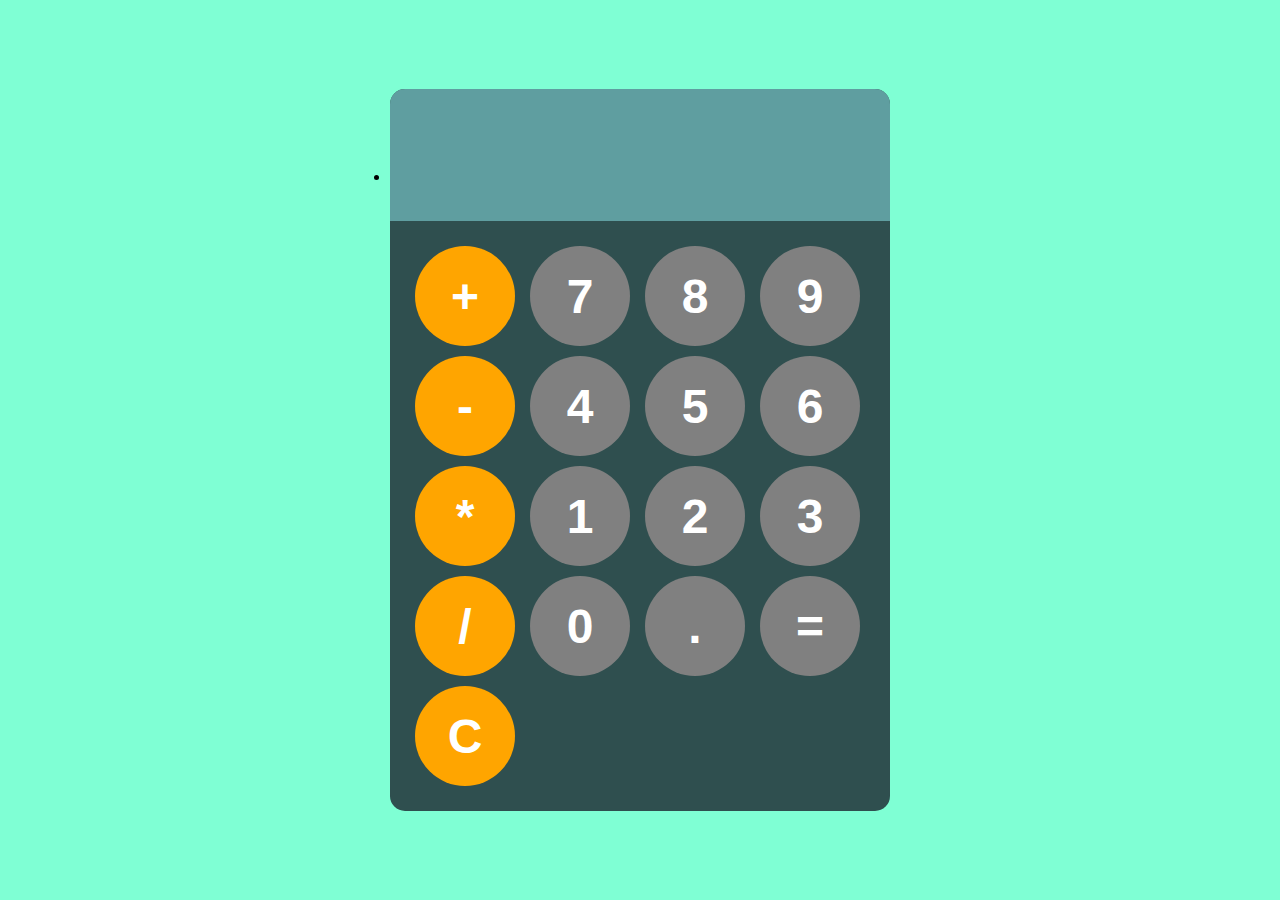
<file: Calculator/index.html>
<!DOCTYPE html>
<html lang="en">
<li>
    <meta charset="UTF-8">
    <meta http-equiv="X-UA-Compatible" content="IE=edge">
    <meta name="viewport" content="width=device-width, initial-scale=1.0">
    <title>My Website</title>
    <link rel="stylesheet" href="style.css"></link>
</head>
<body>
    <div id="calculator">
        <input id="display" readonly>
        <div id="keys">
            <button onclick="appendtodisplay('+')" class="operator">+</button>
            <button onclick="appendtodisplay('7')">7</button>
            <button onclick="appendtodisplay('8')">8</button>
            <button onclick="appendtodisplay('9')">9</button>
            <button onclick="appendtodisplay('-')" class="operator">-</button>
            <button onclick="appendtodisplay('4')">4</button>
            <button onclick="appendtodisplay('5')">5</button>
            <button onclick="appendtodisplay('6')">6</button>
            <button onclick="appendtodisplay('*')" class="operator">*</button>
            <button onclick="appendtodisplay('1')">1</button>
            <button onclick="appendtodisplay('2')">2</button>
            <button onclick="appendtodisplay('3')">3</button>
            <button onclick="appendtodisplay('/')" class="operator">/</button>
            <button onclick="appendtodisplay('0')">0</button>
            <button onclick="appendtodisplay('.')">.</button>
            <button onclick="calculate()">=</button>
            <button onclick="clear()" class="operator">C</button>
        </div>
    </div>
    <script src="index.js"></script>
</body>
</html>
</file>
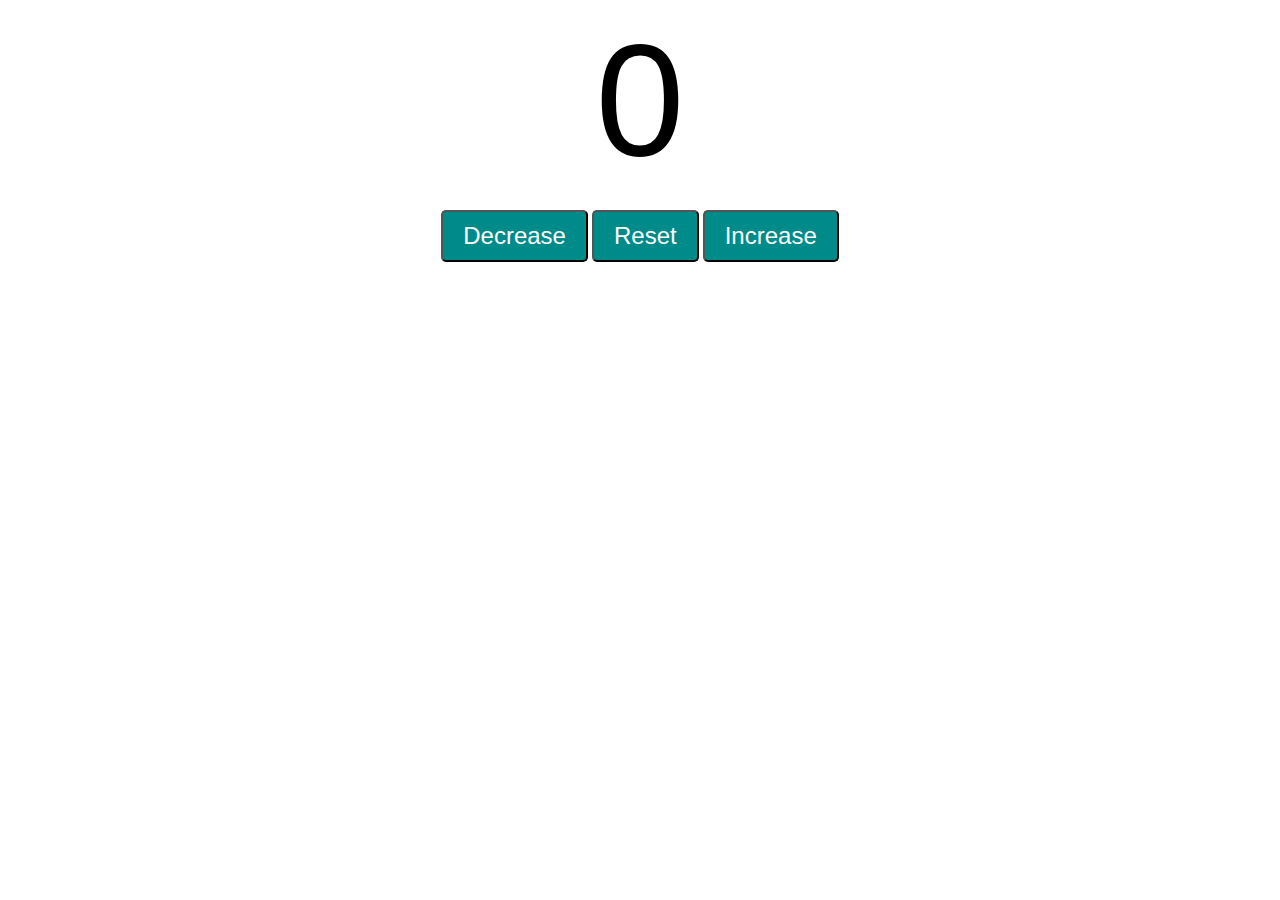
<file: Counter/index.html>
<!DOCTYPE html>
<html lang="en">
<head>
    <meta charset="UTF-8">
    <meta http-equiv="X-UA-Compatible" content="IE=edge">
    <meta name="viewport" content="width=device-width, initial-scale=1.0">
    <link rel="stylesheet" href="style.css">
    <title>Counter</title>
</head>
<body>
    <label id="count">0</label>
    <br>
    <div id="btns">
        <button id="dec" class="buttons">Decrease</button>
        <button id="rec" class="buttons">Reset</button>
        <button id="inc" class="buttons">Increase</button>
    </div>
    <script src="index.js"></script>
</body>
</html>
</file>
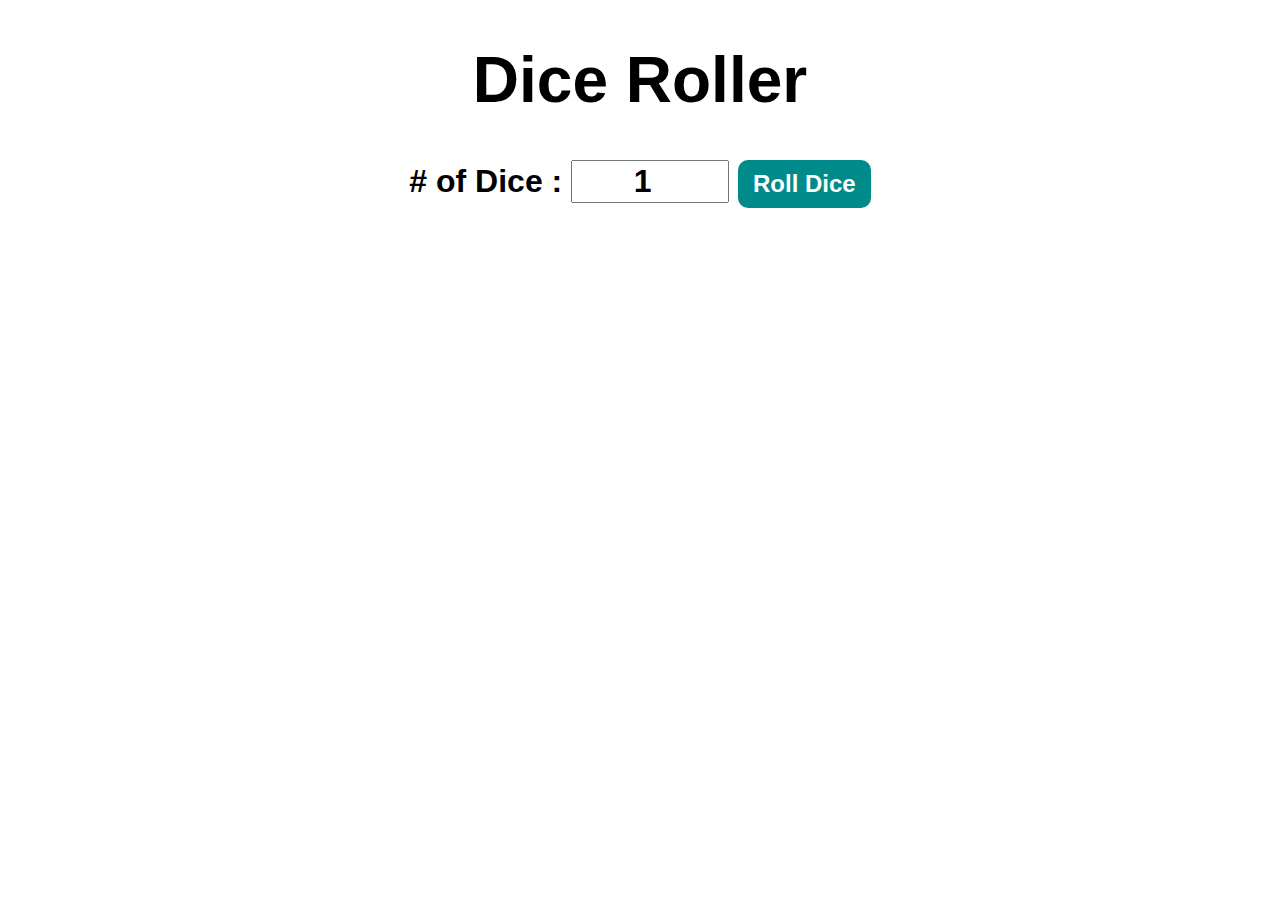
<file: Dice Roller/index.html>
<!DOCTYPE html>
<html lang="en">
<li>
    <meta charset="UTF-8">
    <meta http-equiv="X-UA-Compatible" content="IE=edge">
    <meta name="viewport" content="width=device-width, initial-scale=1.0">
    <title>My Website</title>
    <link rel="stylesheet" href="style.css"></link>
</head>
<body>
    <div id="container">
        <h1>Dice Roller</h1>
        <label># of Dice : </label>
        <input type="number" value="1" min="1" id="numofdice">
        <button onclick="rollDice()">Roll Dice</button>
        <div id="diceResult"></div>
        <div id="diceimg"></div>
    </div>
    <script src="index.js"></script>
</body>
</html>
</file>
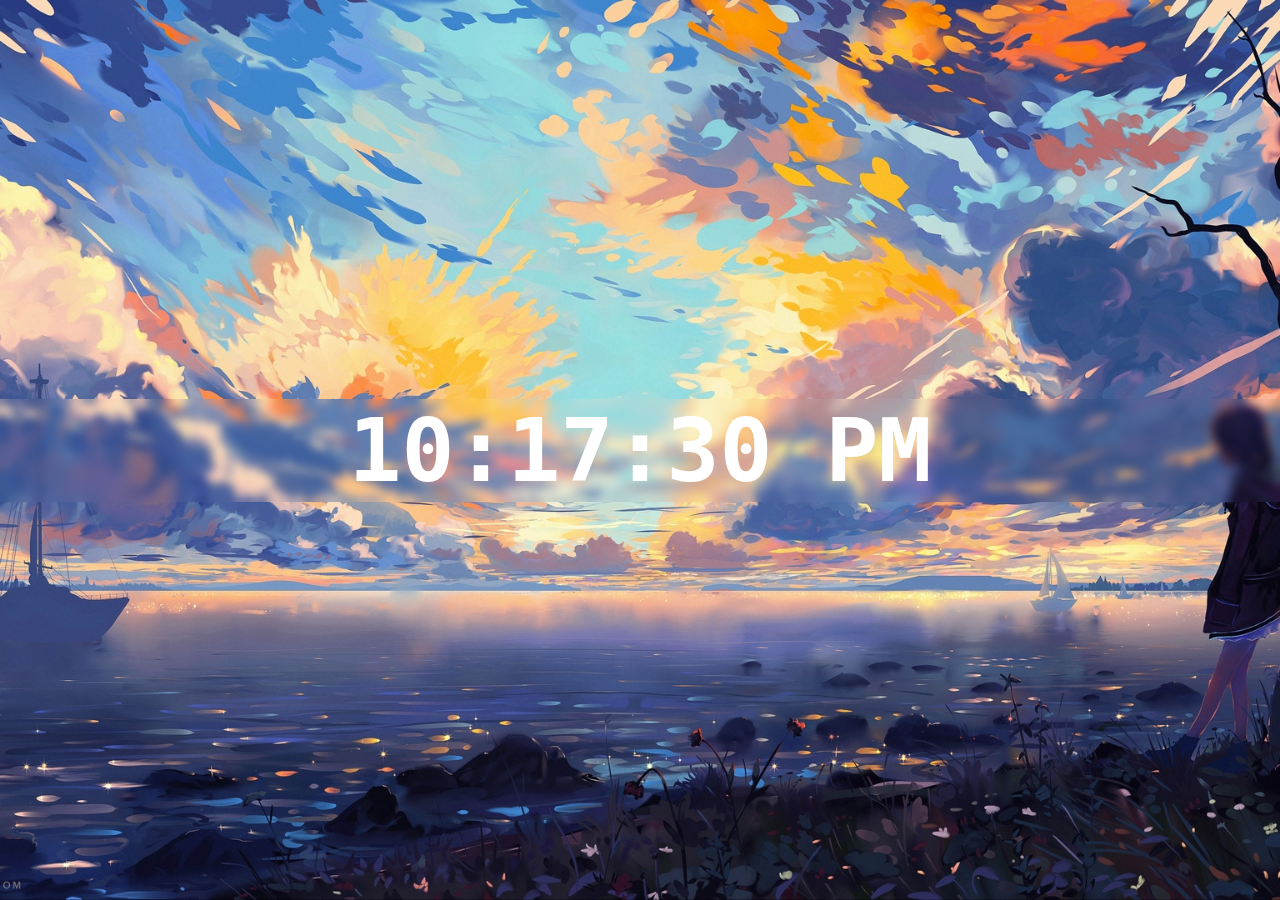
<file: Digital Clock/index.html>
<!DOCTYPE html>
<html lang="en">
<li>
    <meta charset="UTF-8">
    <meta http-equiv="X-UA-Compatible" content="IE=edge">
    <meta name="viewport" content="width=device-width, initial-scale=1.0">
    <title>My Website</title>
    <link rel="stylesheet" href="style.css"></link>
</head>
<body>
    <div id="container">
        <div id="clock">00:00:00</div>
    </div>
    <script src="index.js"></script>
</body>
</html>
</file>
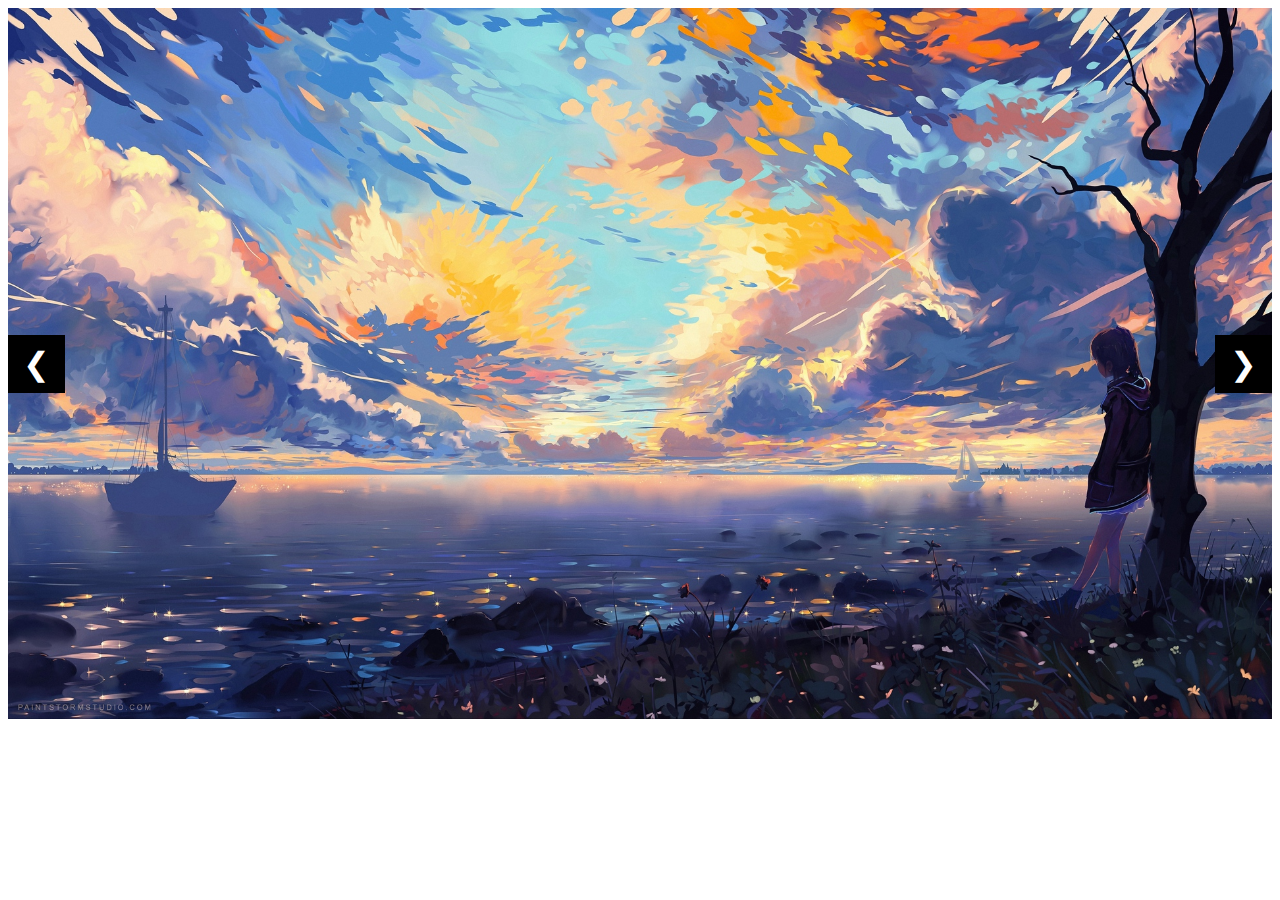
<file: Image Slider/index.html>
<!DOCTYPE html>
<html lang="en">
<li>
    <meta charset="UTF-8">
    <meta http-equiv="X-UA-Compatible" content="IE=edge">
    <meta name="viewport" content="width=device-width, initial-scale=1.0">
    <title>My Website</title>
    <link rel="stylesheet" href="style.css"></link>
</head>
<body>
    <div class="slider">
        <div class="slides">
            <img class="slide" src="./img1.jpg">
            <img class="slide" src="./img2.jpg">
            <img class="slide" src="./img3.jpg">
        </div>
        <button class="prev" onclick="prevSlide()">&#10094</button>
        <button class="next" onclick="nextSlide()">&#10095</button>
    </div>
    <script src="index.js"></script>
</body>
</html>
</file>
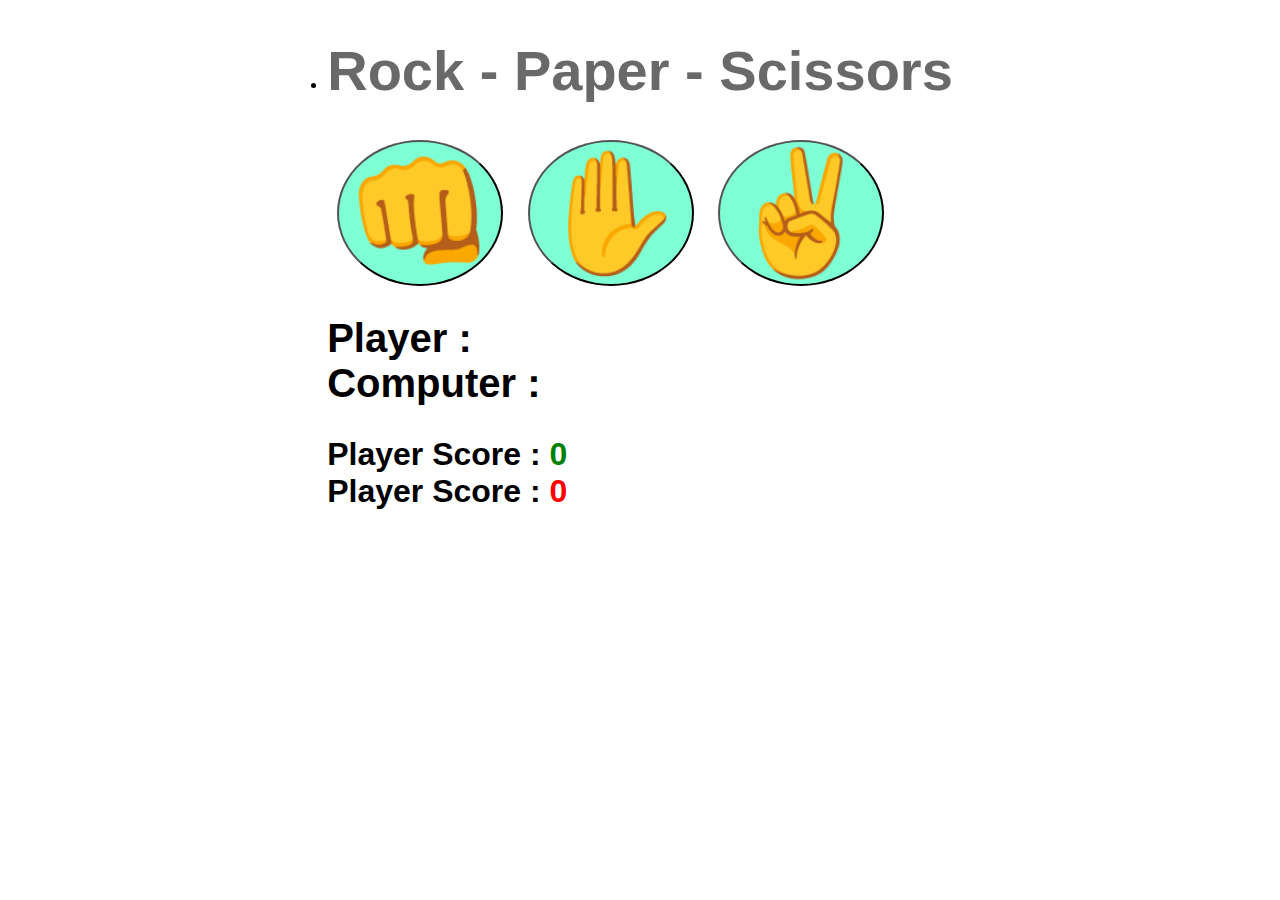
<file: Rock Paper Scissors/index.html>
<!DOCTYPE html>
<html lang="en">
<li>
    <meta charset="UTF-8">
    <meta http-equiv="X-UA-Compatible" content="IE=edge">
    <meta name="viewport" content="width=device-width, initial-scale=1.0">
    <title>My Website</title>
    <link rel="stylesheet" href="style.css"></link>
</head>
<body>
    <h1>Rock - Paper - Scissors</h1>
    <div class="choice">
        <button onclick="playGame('rock')">👊</button>
        <button onclick="playGame('paper')">✋</button>
        <button onclick="playGame('scissors')">✌</button>
    </div>
    <div id="playerDisplay">Player : </div>
    <div id="computerDisplay">Computer : </div>
    <div id="result"></div>
    <div class="scoreDisplay">Player Score : 
        <span id="playerScoreDisplay">0</span>
    </div>
    <div class="scoreDisplay">Player Score : 
        <span id="computerScoreDisplay">0</span>
    </div>
    <script src="index.js"></script>
</body>
</html>
</file>
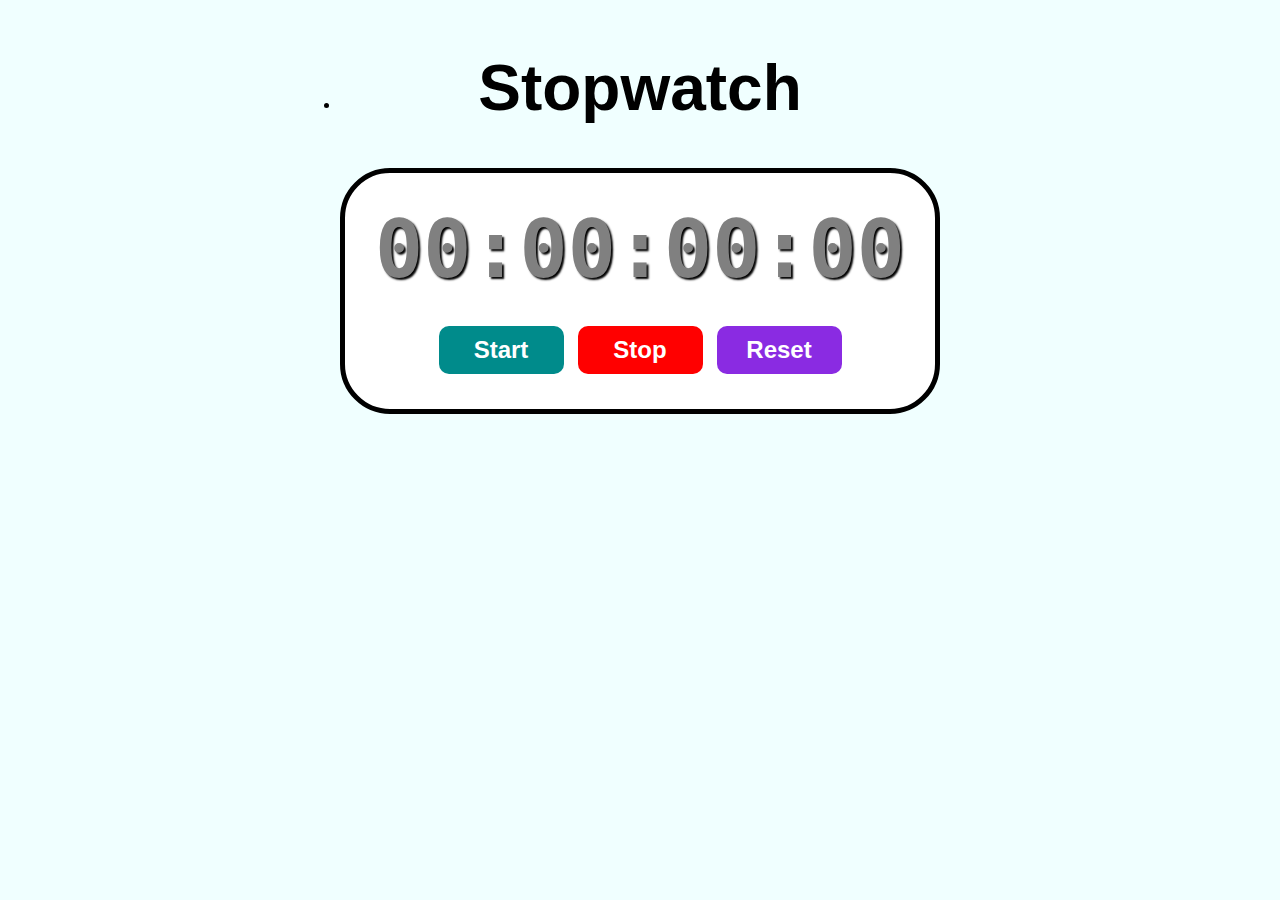
<file: Stop Watch/index.html>
<!DOCTYPE html>
<html lang="en">
<li>
    <meta charset="UTF-8">
    <meta http-equiv="X-UA-Compatible" content="IE=edge">
    <meta name="viewport" content="width=device-width, initial-scale=1.0">
    <title>My Website</title>
    <link rel="stylesheet" href="style.css"></link>
</head>
<body>
    <h1 id="myh1">Stopwatch</h1>
    <div id="container">
        <div id="display">00:00:00:00</div>
        <div id="controls">
            <button id="startbtn" onclick="start()">Start</button>
            <button id="stopbtn" onclick="stop()">Stop</button>
            <button id="resetbtn" onclick="reset()">Reset</button>
        </div>
    </div>
    <script src="index.js"></script>
</body>
</html>
</file>
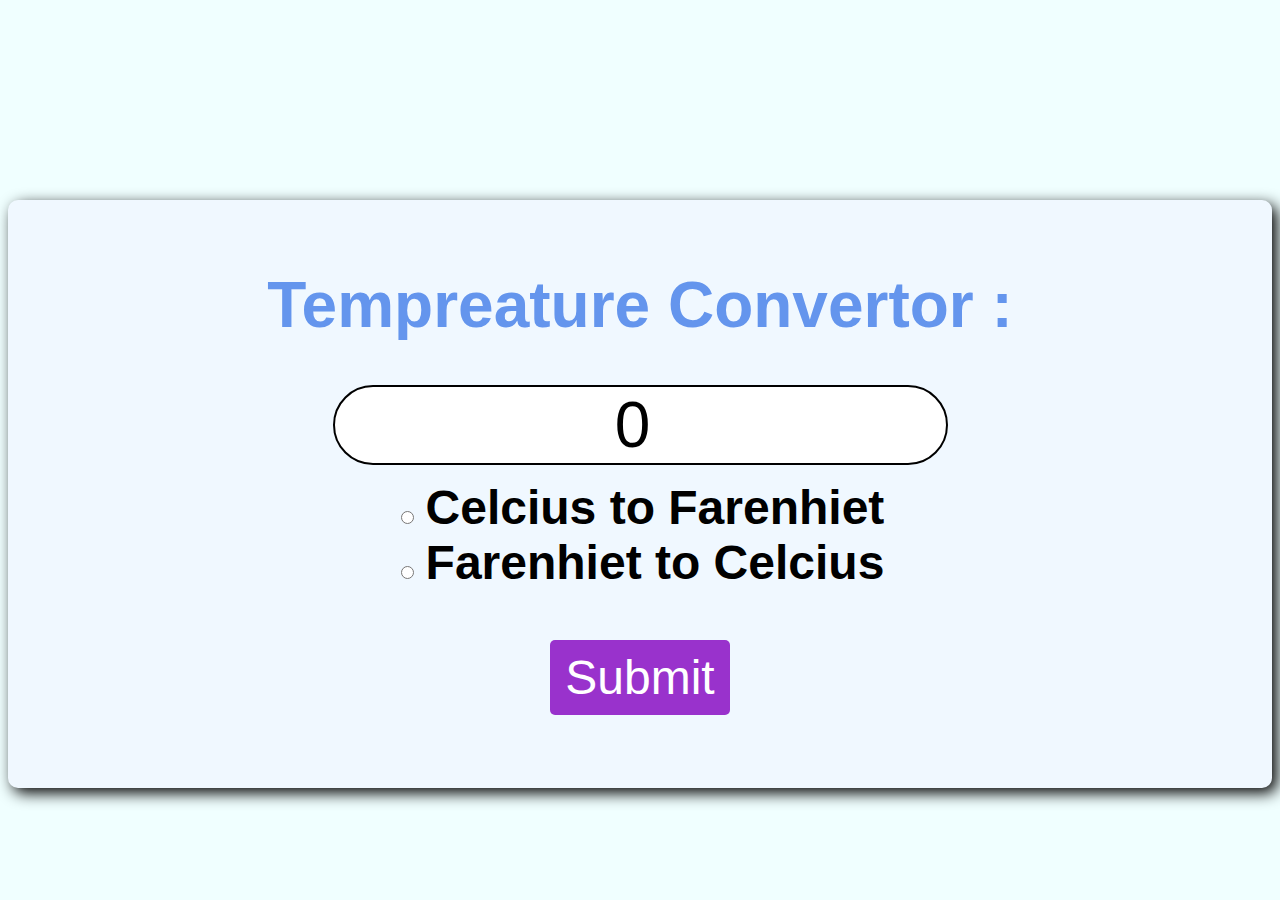
<file: Temperature Convertor/index.html>
<!DOCTYPE html>
<html lang="en">
<li>
    <meta charset="UTF-8">
    <meta http-equiv="X-UA-Compatible" content="IE=edge">
    <meta name="viewport" content="width=device-width, initial-scale=1.0">
    <title>My Website</title>
    <link rel="stylesheet" href="style.css"></link>
</head>
<body>
    <form>
        <h1>Tempreature Convertor : </h1>
        <input type="number" id="text" value="0"><br>
        <input type="radio" id="ctof" name="unit">
        <label for="ctof">Celcius to Farenhiet</label><br>
        <input type="radio" id="ftoc" name="unit">
        <label for="ftoc">Farenhiet to Celcius</label><br>
        <button type="button" onclick="convert()">Submit</button><br>
        <p id="p1"></p>
    </form>
    <script src="index.js"></script>
</body>
</html>
</file>
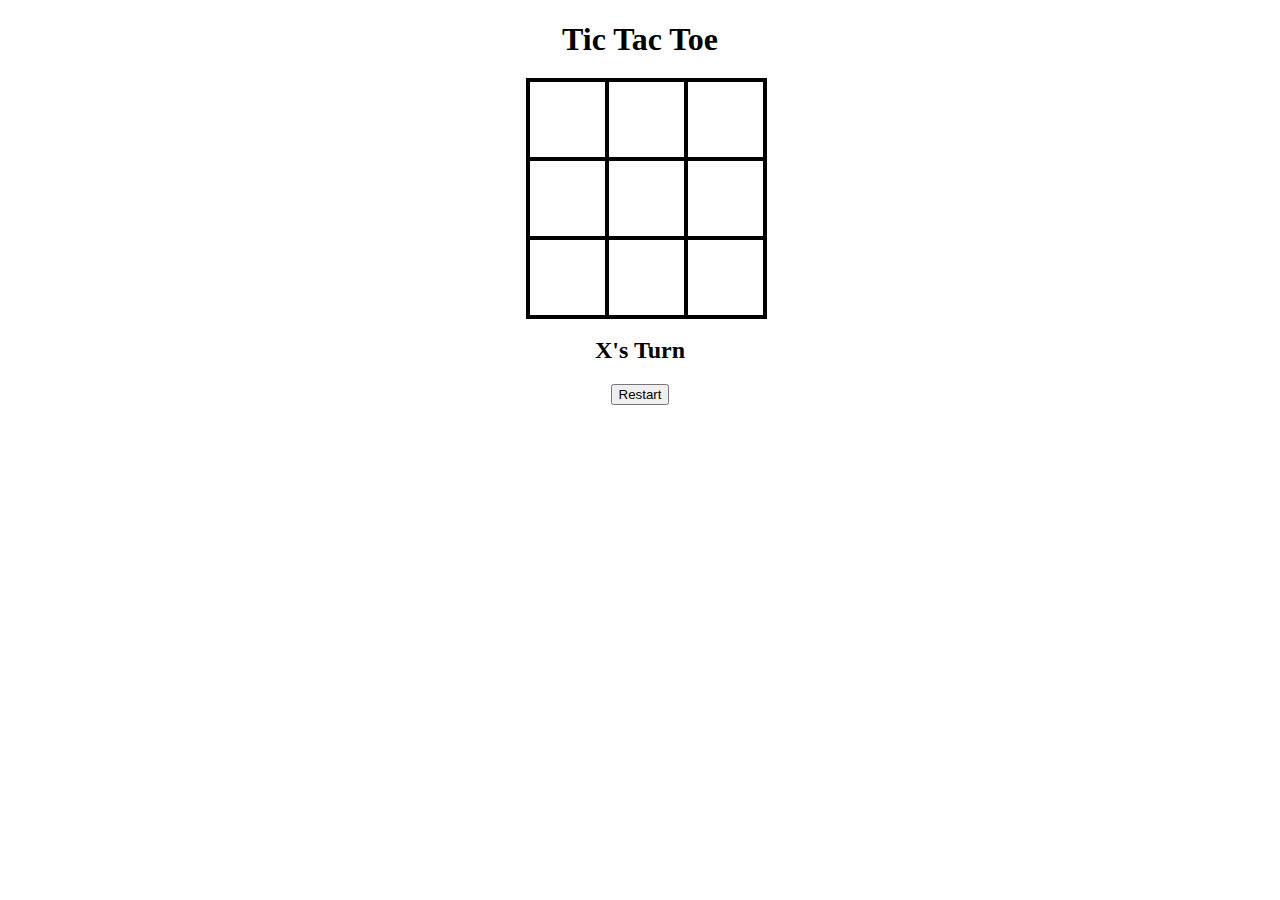
<file: Tic Tac Toe/index.html>
<!DOCTYPE html>
<html lang="en">
<head>
    <meta charset="UTF-8">
    <meta http-equiv="X-UA-Compatible" content="IE=edge">
    <meta name="viewport" content="width=device-width, initial-scale=1.0">
    <link rel="stylesheet" href="style.css">
    <title>Counter</title>
</head>
<body>
    <div id="gameContainer">
        <h1>Tic Tac Toe</h1>
        <div id="cellContainer">
            <div cellIndex="0" class="cell"></div>
            <div cellIndex="1" class="cell"></div>
            <div cellIndex="2" class="cell"></div>
            <div cellIndex="3" class="cell"></div>
            <div cellIndex="4" class="cell"></div>
            <div cellIndex="5" class="cell"></div>
            <div cellIndex="6" class="cell"></div>
            <div cellIndex="7" class="cell"></div>
            <div cellIndex="8" class="cell"></div>
        </div>
        <h2 id="statusText"></h2>
        <button id="restartBtn">Restart</button>
    </div>
    <script src="index.js"></script>
</body>
</html>
</file>
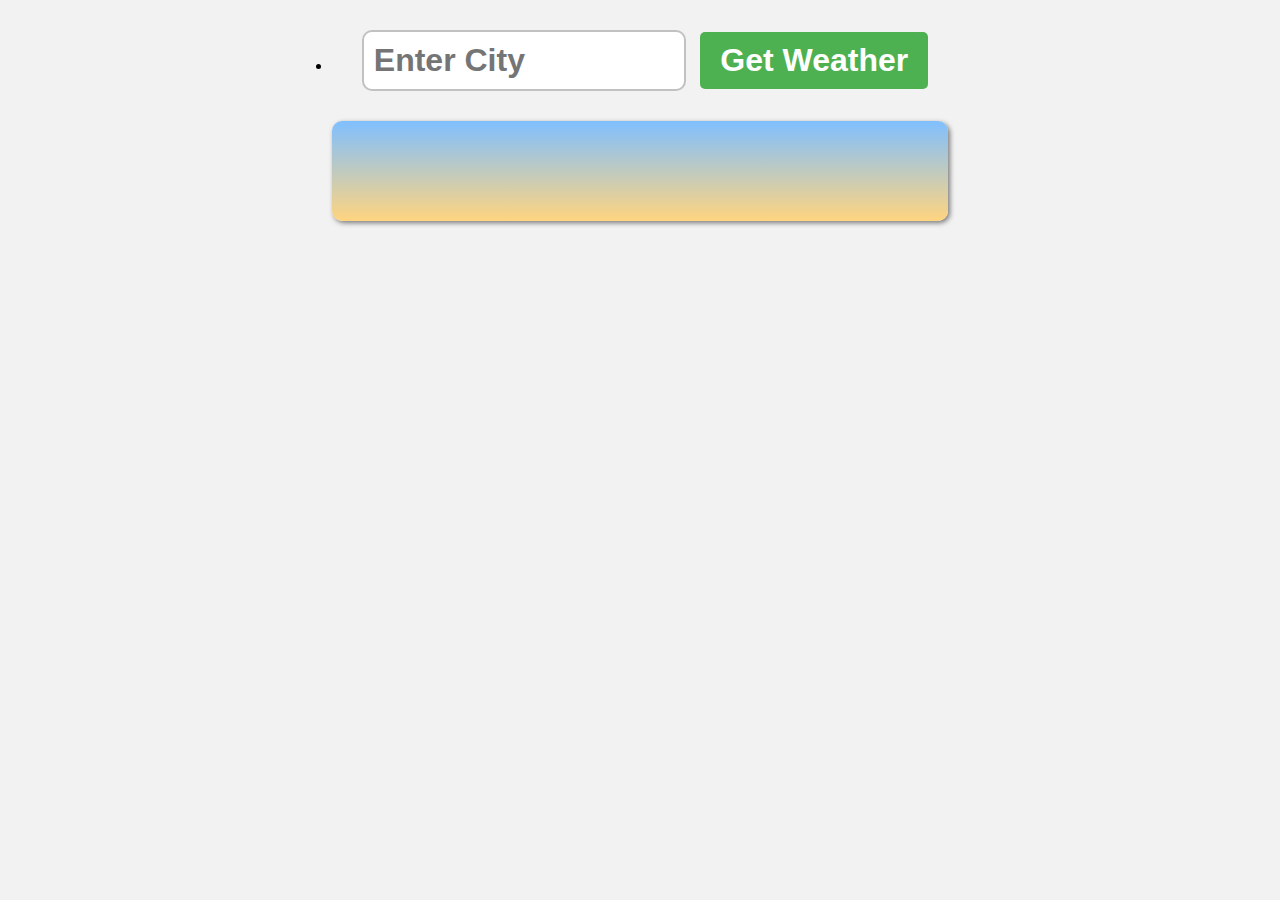
<file: Weather App/index.html>
<!DOCTYPE html>
<html lang="en">
<li>
    <meta charset="UTF-8">
    <meta http-equiv="X-UA-Compatible" content="IE=edge">
    <meta name="viewport" content="width=device-width, initial-scale=1.0">
    <title>My Website</title>
    <link rel="stylesheet" href="style.css"></link>
</head>
<body>
    <form class="weatherform">
        <input type="text" class="cityinput" placeholder="Enter City">
        <button type="submit">Get Weather</button>
    </form>
    <div class="card" >
        
    </div>
    <script src="index.js"></script>
</body>
</html>
</file>
<file: Calculator/style.css>
body{
    margin: 0;
    display: flex;
    justify-content: center;
    align-items: center;
    height: 100vh;
    background-color: aquamarine;
}
#calculator{
    font-family: Arial, Helvetica, sans-serif;
    background-color: darkslategrey;
    border-radius: 15px;
    max-width: 500px;
    overflow: hidden;
}
#display{
    width: 100%;
    padding: 20px;
    font-size: 5rem;
    text-align: left;
    border: none;
    background-color: cadetblue;
    color: white;
}
#keys{
    display: grid;
    grid-template-columns: repeat(4,1fr);
    gap: 10px;
    padding: 25px;
}

button{
    width: 100px;
    height: 100px;
    border-radius: 50px;
    border: none;
    background-color: grey;
    color: white;
    font-size: 3rem;
    font-weight: bold;
    cursor: pointer;
}
button:hover{
    background-color: darkcyan;
}
button:active{
    background-color: azure;
}
.operator{
    background-color: orange;
}
.operator:hover{
    background-color: coral;
}
</file>
<file: Counter/style.css>
#count{
    display: block;
    text-align: center;
    font-size: 10em;
    font-family: Verdana, Geneva, Tahoma, sans-serif;
}
#btns{
    text-align: center;
}
.buttons{
    padding: 10px 20px;
    font-size: 1.5em;
    color: white;
    background-color: darkcyan;
    border-radius: 5px;
    cursor: pointer;
    transition: background-color 0.25s;
}
.buttons:hover{
    background-color: darkslategray;
}
</file>
<file: Dice Roller/style.css>
#container{
    font-family: Arial,sans-serif;
    text-align: center;
    font-size: 2rem;
    font-weight: bold;
}
button{
    font-size: 1.5rem;
    padding: 10px 15px;
    border-radius: 10px;
    border: none;
    background-color: darkcyan;
    color: white;
    font-weight: bold;
    cursor: pointer;
}
button:hover{
    background-color: darkslategrey;
}
button:active{
    background-color: darkgrey;
}
input{
    font-size: 2rem;
    width: 150px;
    text-align: center;
    font-weight: bold;
}
#diceResult{
    margin: 25px;
}
</file>
<file: Digital Clock/style.css>
body{
    background-image: url(./img.jpg);
    background-position: center;
    background-repeat: no-repeat;
    background-size: cover;
    background-attachment: fixed;
    margin: 0;
}
#container{
    display: flex;
    justify-content: center;
    align-items: center;
    height: 100vh;
}
#clock{
    font-family: monospace;
    font-size: 5.5rem;
    font-weight: bold;
    text-align: center;
    color: white;
    backdrop-filter: blur(5px);
    width: 100%;
    background-color: hsla(0, 0%, 100%, 0.01);
}
</file>
<file: Image Slider/style.css>
.slider{
    position: relative;
    width: 100%;
    margin: auto;
    overflow: hidden;
}
.slider img{
    width: 100%;
    display: none;
}
img.displaySlide{
    display: block;
    animation-name: fade;
    animation-duration: 1.5s;
}
.slider button{
    position: absolute;
    top: 50%;
    transform: translateY(-50%);
    font-size: 2rem;
    background-color: black;
    color: white;
    border: none;
    cursor: pointer;
    padding: 10px 15px;
}
.prev{
    left: 0;
}
.next{
    right: 0;
}
@keyframes fade {
    from {opacity : -5}
    to {opacity : 1}
}
</file>
<file: Rock Paper Scissors/style.css>
body{
    font-family: Arial, Helvetica, sans-serif;
    font-weight: bold;
    margin: 0;
    display: flex;
    flex-direction: column;
    align-items: center;
}
h1{
    font-size: 3.5rem;
    color: dimgray;
}
.choice{
    margin-bottom: 30px;
}
.choice button{
    font-size: 7.5rem;
    min-width: 160px;
    margin: 0 10px;
    border-radius: 50%;
    background-color: aquamarine;
    cursor: pointer;
}
.choice button:hover{
   background-color: azure;
}
#playerDisplay,#computerDisplay{
    font-size: 2.5rem;
}
#result{
    font-size: 5rem;
    margin: 30px 0;
}
.scoreDisplay{
    font-size: 2rem;
}
.greentext, #playerScoreDisplay
{
    color: green;
}

.redtext, #computerScoreDisplay{
    color: red;
}
</file>
<file: Stop Watch/style.css>
body{
    display: flex;
    flex-direction: column;
    align-items: center;
    background-color: azure;
}
#myh1{
    font-size: 4rem;
    font-family: Arial, Helvetica, sans-serif;
    color: black;
    text-align: center;
}
#container{
    display: flex;
    flex-direction: column;
    align-items: center;
    border: 5px solid;
    border-radius: 50px;
    padding: 30px;
    background-color: white;
}
#display{
    font-size: 5rem;
    font-family: monospace;
    font-weight: bold;
    color: gray;
    text-shadow: 2px 2px 2px black;
    margin-bottom: 25px;
}
#controls button{
    font-size: 1.5rem;
    font-weight: bold;
    padding: 10px 20px;
    margin: 5px;
    min-width: 125px;
    border: none;
    border-radius: 10px;
    cursor: pointer;
    color: white;
}
#startbtn{
    background-color: darkcyan;
}
#startbtn:hover{
    background-color: cadetblue;
}
#stopbtn{
    background-color: red;
}
#stopbtn:hover{
    background-color: coral;
}
#resetbtn{
    background-color: blueviolet;
}
#resetbtn:hover{
    background-color: cornflowerblue;
}
</file>
<file: Temperature Convertor/style.css>
body{
    font-size: 2em;
    font-family: Arial, Helvetica, sans-serif;
    background-color:azure;
}
h1{
    color: cornflowerblue;
}
form{
    background-color: aliceblue;
    text-align: center;
    max-width: 1500px;
    margin: auto;
    margin-top: 200px;
    padding: 25px;
    border-radius: 10px;
    box-shadow: 5px 5px 15px ;
}
#text{
    width: 50%;
    text-align: center;
    font-size: 2em;
    border: 2px solid;
    border-radius: 50px;
    margin-bottom: 15px;
}
label{
    margin-top: 30px;
    font-size: 1.5em;
    font-weight: bold;
}

button{
    margin-top: 50px;
    background-color: darkorchid;
    font-size: 1.5em;
    border: none;
    padding: 10px 15px;
    border-radius: 5px;
    color: white;
    cursor: pointer;
}
button:hover{
    background-color: steelblue;
}
#p1{
    font-size: 1.5em;
    font-weight: bold;
}
</file>
<file: Tic Tac Toe/style.css>
.cell{
    width: 75px;
    height: 75px;
    border: 2px solid;
    box-shadow: 0 0 0 2px;
    line-height: 75px;
    font-size: 50px;
    cursor: pointer;
}
#gameContainer{
    font-family: "Permanent Marker", cursive;
    text-align: center;
}
#cellContainer{
    display: grid;
    grid-template-columns: repeat(3,auto);
    width:225px;
    margin: auto;
}
</file>
<file: Weather App/style.css>
body{
    font-family: Arial, Helvetica, sans-serif;
    background-color: hsl(0,0%,95%);
    margin: 0;
    display: flex;
    flex-direction: column;
    align-items: center;
}
.weatherform{
    margin: 20px;
}
.cityinput{
    padding: 10px;
    font-size: 2rem;
    font-weight: bold;
    border: 2px solid hsla(0,0%,20%, 0.3);
    border-radius: 10px;
    margin: 10px;
    width: 300px;
}
button[type="submit"]{
    padding: 10px 20px;
    font-weight: bold;
    font-size: 2rem;
    background-color: hsl(122,39%,50%);
    color: white;
    border: none;
    border-radius: 5px;
    cursor: pointer;
}
button[type="submit"]:hover{
    background-color: hsl(122,39%,40%);
}
.card{
    background: linear-gradient(180deg, hsla(210,100%,75%), hsla(40,100%,75%));
    padding: 50px;
    box-shadow: 2px 2px 5px hsla(0,0%,0%,0.5);
    min-width: 300px;
    display: flex;
    flex-direction: column;
    align-items: center;
    border-radius: 10px;
}
h1{
    font-size: 3.5rem;
    margin-top: 0;
    margin-bottom: 25px;
}
p{
    font-size: 1.5rem;
    margin: 5px 0;
}
.citydisplay , .tempdisplay {
    font-size: 3.5rem;
    font-weight: bold;
    color: hsla(0,0%,0%,0.75);
    margin-bottom: 25px;
}
.humiditydisplay{
    font-weight: bold;
    margin-bottom: 25px;
}
.discriptiondisplay{
    font-style: italic;
    font-weight: bold;
    font-size: 2rem;
}
.weatheremoji{
    margin: 0;
    font-size: 7.5rem;
}
.errordisplay{
    font-size: 2.5rem;
    font-weight: bold;
    color: hsla(0,0%,0%,0.75);
}
</file>
